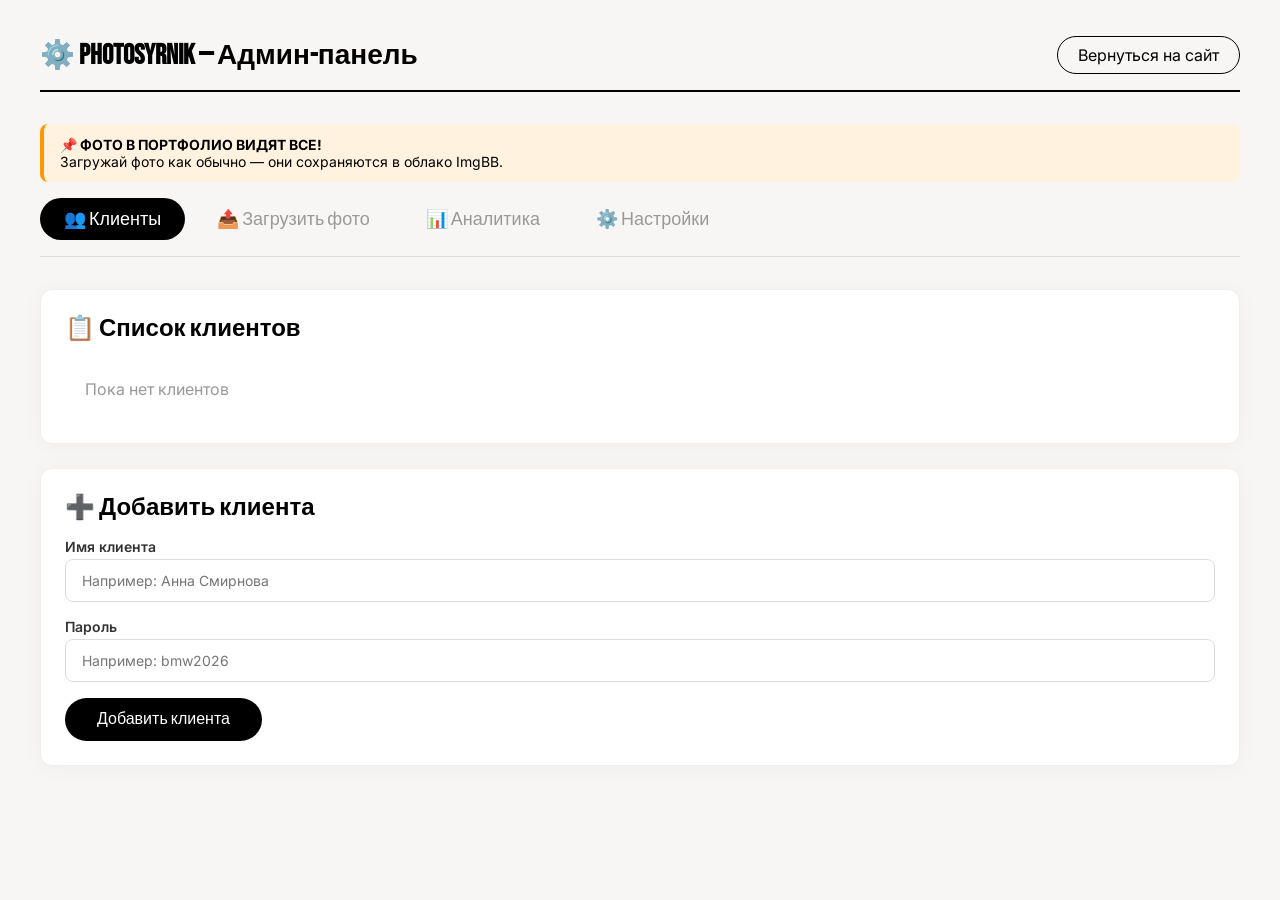
<file: admin.html>
<!DOCTYPE html>
<html lang="ru">
<head>
    <meta charset="UTF-8" />
    <meta name="viewport" content="width=device-width, initial-scale=1.0" />
    <title>Админ-панель — PHOTOSYRNIK</title>
    <link rel="manifest" href="manifest.json" />
    <link href="https://fonts.googleapis.com/css2?family=Bebas+Neue&family=Inter:wght@300;400;600;700;900&display=swap" rel="stylesheet" />
    <style>
        * { margin: 0; padding: 0; box-sizing: border-box; }
        body { font-family: 'Inter', sans-serif; background: #f8f6f4; padding: 20px; }
        .container { max-width: 1200px; margin: 0 auto; }

        .admin-header { display: flex; justify-content: space-between; align-items: center; padding: 16px 0; border-bottom: 2px solid #000; margin-bottom: 32px; flex-wrap: wrap; gap: 16px; }
        .admin-header h1 { font-family: 'Bebas Neue', sans-serif; font-size: 28px; }
        .admin-header a { color: #000; text-decoration: none; padding: 8px 20px; border: 1px solid #000; border-radius: 30px; transition: all 0.3s ease; }
        .admin-header a:hover { background: #000; color: #fff; }

        .admin-tabs { display: flex; gap: 8px; flex-wrap: wrap; margin-bottom: 32px; border-bottom: 1px solid #ddd; padding-bottom: 16px; }
        .admin-tab { padding: 10px 24px; background: none; border: none; font-family: 'Bebas Neue', sans-serif; font-size: 18px; cursor: pointer; color: #999; border-radius: 30px; transition: all 0.3s ease; }
        .admin-tab.active { color: #fff; background: #000; }
        .admin-tab:hover { color: #000; }

        .admin-panel { display: none; animation: fadeIn 0.3s ease; }
        .admin-panel.active { display: block; }
        @keyframes fadeIn { from { opacity: 0; transform: translateY(10px); } to { opacity: 1; transform: translateY(0); } }

        .card { background: #fff; border-radius: 12px; padding: 24px; box-shadow: 0 2px 20px rgba(0,0,0,0.04); margin-bottom: 24px; border: 1px solid #eee; }
        .card h3 { font-family: 'Bebas Neue', sans-serif; font-size: 24px; margin-bottom: 16px; }

        .form-group { margin-bottom: 16px; }
        .form-group label { display: block; font-weight: 600; font-size: 14px; margin-bottom: 4px; color: #333; }
        .form-group input, .form-group select { width: 100%; padding: 12px 16px; border: 1px solid #ddd; border-radius: 8px; font-family: 'Inter', sans-serif; font-size: 14px; }
        .form-group input:focus, .form-group select:focus { outline: none; border-color: #000; }

        .btn-admin { padding: 12px 32px; background: #000; color: #fff; border: none; border-radius: 50px; font-family: 'Bebas Neue', sans-serif; font-size: 16px; cursor: pointer; transition: all 0.3s ease; }
        .btn-admin:hover { background: #333; }
        .btn-danger { background: #e53935; }
        .btn-danger:hover { background: #c62828; }
        .btn-upload { background: #2e7d32; }
        .btn-upload:hover { background: #1b5e20; }
        .btn-upload:disabled { opacity: 0.5; cursor: not-allowed; }

        .client-list { list-style: none; padding: 0; }
        .client-list li { display: flex; justify-content: space-between; align-items: center; padding: 12px 16px; border-bottom: 1px solid #f0f0f0; flex-wrap: wrap; gap: 8px; }
        .client-list li:last-child { border-bottom: none; }
        .client-name { font-weight: 600; }
        .client-pass { color: #999; font-size: 13px; }

        .stats-grid { display: grid; grid-template-columns: repeat(auto-fill, minmax(200px, 1fr)); gap: 16px; }
        .stat-item { background: #f8f6f4; padding: 20px; border-radius: 12px; text-align: center; }
        .stat-number { font-family: 'Bebas Neue', sans-serif; font-size: 36px; color: #000; }
        .stat-label { font-size: 13px; color: #888; }

        .admin-message { padding: 12px 16px; border-radius: 8px; margin-bottom: 16px; display: none; }
        .admin-message.success { display: block; background: #e8f5e9; color: #2e7d32; }
        .admin-message.error { display: block; background: #ffebee; color: #c62828; }
        .admin-message.info { display: block; background: #e3f2fd; color: #0d47a1; }

        .upload-preview { display: grid; grid-template-columns: repeat(auto-fill, minmax(120px, 1fr)); gap: 12px; margin-top: 12px; }
        .upload-preview img { width: 100%; aspect-ratio: 1; object-fit: cover; border-radius: 8px; border: 1px solid #eee; }
        .upload-preview .file-item { background: #f0f0f0; padding: 8px; border-radius: 8px; text-align: center; font-size: 12px; word-break: break-all; }

        .progress-bar { width: 100%; height: 6px; background: #e0e0e0; border-radius: 4px; margin-top: 12px; overflow: hidden; display: none; }
        .progress-bar .fill { height: 100%; background: #2e7d32; width: 0%; transition: width 0.3s ease; }

        .admin-note { background: #fff3e0; padding: 12px 16px; border-radius: 8px; border-left: 4px solid #ff9800; margin-bottom: 16px; font-size: 14px; }

        @media (max-width: 768px) {
            .admin-header { flex-direction: column; align-items: flex-start; }
            .admin-header h1 { font-size: 24px; }
        }
    </style>
</head>
<body>
    <div class="container">

        <header class="admin-header">
            <h1>⚙️ PHOTOSYRNIK — Админ-панель</h1>
            <a href="index.html">Вернуться на сайт</a>
        </header>

        <div class="admin-note">
            <strong>📌 ФОТО В ПОРТФОЛИО ВИДЯТ ВСЕ!</strong>
            <br>Загружай фото как обычно — они сохраняются в облако ImgBB.
        </div>

        <div id="adminMessage" class="admin-message"></div>

        <div class="admin-tabs">
            <button class="admin-tab active" data-tab="clients">👥 Клиенты</button>
            <button class="admin-tab" data-tab="upload">📤 Загрузить фото</button>
            <button class="admin-tab" data-tab="analytics">📊 Аналитика</button>
            <button class="admin-tab" data-tab="settings">⚙️ Настройки</button>
        </div>

        <!-- ===== КЛИЕНТЫ ===== -->
        <div class="admin-panel active" id="panel-clients">
            <div class="card">
                <h3>📋 Список клиентов</h3>
                <ul class="client-list" id="clientList"></ul>
            </div>
            <div class="card">
                <h3>➕ Добавить клиента</h3>
                <form id="addClientForm">
                    <div class="form-group">
                        <label for="clientName">Имя клиента</label>
                        <input type="text" id="clientName" placeholder="Например: Анна Смирнова" required />
                    </div>
                    <div class="form-group">
                        <label for="clientPassword">Пароль</label>
                        <input type="text" id="clientPassword" placeholder="Например: bmw2026" required />
                    </div>
                    <button type="submit" class="btn-admin">Добавить клиента</button>
                </form>
            </div>
        </div>

        <!-- ===== ЗАГРУЗКА ФОТО ===== -->
        <div class="admin-panel" id="panel-upload">
            <div class="card">
                <h3>📤 Загрузить фото</h3>
                <form id="uploadForm">
                    <div class="form-group">
                        <label for="uploadTarget">Куда загружаем?</label>
                        <select id="uploadTarget" required>
                            <option value="portfolio">🖼️ Портфолио (видят все)</option>
                            <option value="client">👤 Конкретному клиенту</option>
                        </select>
                    </div>
                    <div class="form-group" id="clientSelectGroup" style="display:none;">
                        <label for="uploadClient">Выберите клиента</label>
                        <select id="uploadClient">
                            <option value="">— Выберите —</option>
                        </select>
                    </div>
                    <div class="form-group">
                        <label for="uploadType">Тип файла</label>
                        <select id="uploadType" required>
                            <option value="photo">📸 Фото</option>
                            <option value="journal">📖 PDF-журнал</option>
                        </select>
                    </div>
                    <div class="form-group">
                        <label for="uploadFiles">Выберите файлы</label>
                        <input type="file" id="uploadFiles" multiple accept=".jpg,.jpeg,.png,.pdf" required />
                    </div>
                    <div class="upload-preview" id="uploadPreview"></div>
                    <div class="progress-bar" id="progressBar">
                        <div class="fill" id="progressFill"></div>
                    </div>
                    <button type="submit" class="btn-admin btn-upload" id="uploadBtn">
                        📤 Загрузить на сайт
                    </button>
                </form>
                <p style="font-size:13px; color:#999; margin-top:12px;">
                    Фото загружаются через ImgBB. Фото в портфолио видят все посетители сайта.
                </p>
            </div>

            <div class="card">
                <h3>📸 Текущие фото в портфолио</h3>
                <div id="portfolioList" style="display:flex; flex-wrap:wrap; gap:12px;"></div>
                <button onclick="clearPortfolio()" class="btn-admin btn-danger" style="margin-top:16px; padding:8px 20px;">
                    🗑️ Очистить всё портфолио
                </button>
            </div>
        </div>

        <!-- ===== АНАЛИТИКА ===== -->
        <div class="admin-panel" id="panel-analytics">
            <div class="card">
                <h3>📊 Статистика</h3>
                <div class="stats-grid">
                    <div class="stat-item">
                        <div class="stat-number" id="statClients">0</div>
                        <div class="stat-label">Всего клиентов</div>
                    </div>
                    <div class="stat-item">
                        <div class="stat-number" id="statPortfolio">0</div>
                        <div class="stat-label">Фото в портфолио</div>
                    </div>
                    <div class="stat-item">
                        <div class="stat-number" id="statClientPhotos">0</div>
                        <div class="stat-label">Фото у клиентов</div>
                    </div>
                </div>
            </div>
        </div>

        <!-- ===== НАСТРОЙКИ ===== -->
        <div class="admin-panel" id="panel-settings">
            <div class="card">
                <h3>⚙️ Настройки сайта</h3>
                <form id="settingsForm">
                    <div class="form-group">
                        <label for="siteTitle">Название сайта</label>
                        <input type="text" id="siteTitle" value="PHOTOSYRNIK" />
                    </div>
                    <div class="form-group">
                        <label for="sitePhone">Телефон</label>
                        <input type="text" id="sitePhone" value="+7 (911) 173-94-99" />
                    </div>
                    <div class="form-group">
                        <label for="siteEmail">Email</label>
                        <input type="email" id="siteEmail" value="photosyrnik@mail.ru" />
                    </div>
                    <div class="form-group">
                        <label for="siteInstagram">Instagram</label>
                        <input type="text" id="siteInstagram" value="https://instagram.com/photosyrnik" />
                    </div>
                    <div class="form-group">
                        <label for="siteTelegram">Telegram</label>
                        <input type="text" id="siteTelegram" value="https://t.me/dj_milena" />
                    </div>
                    <button type="submit" class="btn-admin">💾 Сохранить настройки</button>
                </form>
            </div>
        </div>

    </div>

    <script>
        // ============================================================
        // 1. ХРАНИЛИЩЕ
        // ============================================================
        let clients = [];
        let clientFiles = {};

        function loadData() {
            const saved = localStorage.getItem('photosyrnik_clients');
            if (saved) clients = JSON.parse(saved);
            const savedFiles = localStorage.getItem('photosyrnik_files');
            if (savedFiles) clientFiles = JSON.parse(savedFiles);
            renderClientList();
            updateSelect();
            updateStats();
            renderPortfolioList();
        }

        function saveData() {
            localStorage.setItem('photosyrnik_clients', JSON.stringify(clients));
            localStorage.setItem('photosyrnik_files', JSON.stringify(clientFiles));
            renderClientList();
            updateSelect();
            updateStats();
        }

        // ============================================================
        // 2. КЛИЕНТЫ
        // ============================================================
        function renderClientList() {
            const list = document.getElementById('clientList');
            if (clients.length === 0) {
                list.innerHTML = '<li style="color:#999; text-align:center; padding:20px;">Пока нет клиентов</li>';
                return;
            }
            list.innerHTML = clients.map((client, index) => {
                const files = clientFiles[client.name] || { photos: [], journals: [] };
                return `
                    <li>
                        <span>
                            <span class="client-name">${client.name}</span>
                            <span class="client-pass">пароль: ${client.password} (фото: ${files.photos.length}, журналы: ${files.journals.length})</span>
                        </span>
                        <button class="btn-admin btn-danger" style="padding:4px 12px; font-size:12px;" onclick="deleteClient(${index})">×</button>
                    </li>
                `;
            }).join('');
        }

        function updateSelect() {
            const select = document.getElementById('uploadClient');
            select.innerHTML = '<option value="">— Выберите —</option>';
            clients.forEach(c => {
                const opt = document.createElement('option');
                opt.value = c.name;
                opt.textContent = c.name;
                select.appendChild(opt);
            });
        }

        function updateStats() {
            document.getElementById('statClients').textContent = clients.length;
            const portfolio = JSON.parse(localStorage.getItem('photosyrnik_portfolio') || '[]');
            document.getElementById('statPortfolio').textContent = portfolio.length;
            let total = 0;
            for (let key in clientFiles) {
                total += clientFiles[key].photos?.length || 0;
            }
            document.getElementById('statClientPhotos').textContent = total;
        }

        document.getElementById('addClientForm').addEventListener('submit', function(e) {
            e.preventDefault();
            const name = document.getElementById('clientName').value.trim();
            const password = document.getElementById('clientPassword').value.trim();
            if (!name || !password) { showMessage('Заполни все поля!', 'error'); return; }
            if (clients.find(c => c.name === name)) { showMessage('Клиент уже есть!', 'error'); return; }
            clients.push({ name, password });
            clientFiles[name] = { photos: [], journals: [] };
            saveData();
            showMessage('✅ Клиент добавлен! Пароль: ' + password, 'success');
            this.reset();
        });

        function deleteClient(index) {
            const name = clients[index].name;
            clients.splice(index, 1);
            delete clientFiles[name];
            saveData();
            showMessage('🗑️ Клиент удалён', 'success');
        }

        // ============================================================
        // 3. ПОКАЗАТЬ/СКРЫТЬ ВЫБОР КЛИЕНТА
        // ============================================================
        document.getElementById('uploadTarget').addEventListener('change', function() {
            const group = document.getElementById('clientSelectGroup');
            group.style.display = this.value === 'client' ? 'block' : 'none';
        });

        // ============================================================
        // 4. ПРЕВЬЮ ФАЙЛОВ
        // ============================================================
        document.getElementById('uploadFiles').addEventListener('change', function() {
            const preview = document.getElementById('uploadPreview');
            preview.innerHTML = '';
            for (let file of this.files) {
                if (file.type.startsWith('image/')) {
                    const reader = new FileReader();
                    reader.onload = (e) => {
                        const img = document.createElement('img');
                        img.src = e.target.result;
                        preview.appendChild(img);
                    };
                    reader.readAsDataURL(file);
                } else {
                    const div = document.createElement('div');
                    div.className = 'file-item';
                    div.textContent = '📄 ' + file.name;
                    preview.appendChild(div);
                }
            }
        });

        // ============================================================
        // 5. ЗАГРУЗКА НА ImgBB (БЕЗ ТОКЕНА!)
        // ============================================================
        const IGBB_API_KEY = '0a214e082517337d8c61464dfc6eb62e'; // ВСТАВЬ СВОЙ КЛЮЧ

        async function uploadToImgBB(file) {
            const formData = new FormData();
            formData.append('key', IGBB_API_KEY);
            formData.append('image', file);

            const response = await fetch('https://api.imgbb.com/1/upload', {
                method: 'POST',
                body: formData
            });

            const data = await response.json();
            if (data.success) {
                return data.data.url;
            } else {
                throw new Error('Ошибка загрузки: ' + (data.error?.message || 'неизвестная ошибка'));
            }
        }

        document.getElementById('uploadForm').addEventListener('submit', async function(e) {
            e.preventDefault();

            const btn = document.getElementById('uploadBtn');
            const progressBar = document.getElementById('progressBar');
            const progressFill = document.getElementById('progressFill');

            const target = document.getElementById('uploadTarget').value;
            const type = document.getElementById('uploadType').value;
            const files = document.getElementById('uploadFiles').files;
            const clientName = document.getElementById('uploadClient').value;

            if (files.length === 0) {
                showMessage('Выбери файлы!', 'error');
                return;
            }

            if (target === 'client' && !clientName) {
                showMessage('Выбери клиента!', 'error');
                return;
            }

            btn.disabled = true;
            btn.textContent = '⏳ Загрузка...';
            progressBar.style.display = 'block';
            progressFill.style.width = '0%';

            const uploadedLinks = [];
            const total = files.length;

            try {
                for (let i = 0; i < files.length; i++) {
                    const file = files[i];
                    const url = await uploadToImgBB(file);
                    uploadedLinks.push({ url, name: file.name });
                    progressFill.style.width = ((i + 1) / total * 100) + '%';
                }

                // === ПОРТФОЛИО (ВИДЯТ ВСЕ) ===
                if (target === 'portfolio') {
                    const portfolio = JSON.parse(localStorage.getItem('photosyrnik_portfolio') || '[]');
                    uploadedLinks.forEach(item => {
                        portfolio.push({ link: item.url, name: item.name });
                    });
                    localStorage.setItem('photosyrnik_portfolio', JSON.stringify(portfolio));
                    renderPortfolioList();
                    showMessage('✅ Загружено ' + uploadedLinks.length + ' фото в портфолио!', 'success');
                } else {
                    // === КЛИЕНТУ ===
                    if (!clientFiles[clientName]) {
                        clientFiles[clientName] = { photos: [], journals: [] };
                    }
                    const key = type === 'photo' ? 'photos' : 'journals';
                    uploadedLinks.forEach(item => {
                        clientFiles[clientName][key].push({ link: item.url, name: item.name });
                    });
                    saveData();
                    showMessage('✅ Загружено ' + uploadedLinks.length + ' файлов для ' + clientName, 'success');
                }

                document.getElementById('uploadPreview').innerHTML = '';
                this.reset();
                updateStats();

            } catch (error) {
                showMessage('❌ Ошибка: ' + error.message, 'error');
            }

            btn.disabled = false;
            btn.textContent = '📤 Загрузить на сайт';
            progressBar.style.display = 'none';
            progressFill.style.width = '0%';
        });

        // ============================================================
        // 6. ПОРТФОЛИО
        // ============================================================
        function renderPortfolioList() {
            const portfolio = JSON.parse(localStorage.getItem('photosyrnik_portfolio') || '[]');
            const container = document.getElementById('portfolioList');
            if (portfolio.length === 0) {
                container.innerHTML = '<span style="color:#999;">Пока нет фото</span>';
                return;
            }
            container.innerHTML = portfolio.map((item, index) => `
                <div style="background:#f0f0f0; border-radius:8px; padding:8px; width:150px; text-align:center;">
                    <img src="${item.link}" alt="${item.name}" style="width:100%; aspect-ratio:1; object-fit:cover; border-radius:4px;" />
                    <div style="font-size:11px; margin-top:4px; word-break:break-all;">${item.name}</div>
                    <button onclick="removePortfolioPhoto(${index})" style="background:#e53935; color:#fff; border:none; border-radius:4px; padding:2px 8px; cursor:pointer; font-size:11px; margin-top:4px;">×</button>
                </div>
            `).join('');
        }

        function removePortfolioPhoto(index) {
            const portfolio = JSON.parse(localStorage.getItem('photosyrnik_portfolio') || '[]');
            portfolio.splice(index, 1);
            localStorage.setItem('photosyrnik_portfolio', JSON.stringify(portfolio));
            renderPortfolioList();
            updateStats();
            showMessage('🗑️ Фото удалено', 'success');
        }

        function clearPortfolio() {
            if (confirm('Удалить все фото из портфолио?')) {
                localStorage.setItem('photosyrnik_portfolio', '[]');
                renderPortfolioList();
                updateStats();
                showMessage('🗑️ Портфолио очищено', 'success');
            }
        }

        // ============================================================
        // 7. НАСТРОЙКИ
        // ============================================================
        document.getElementById('settingsForm').addEventListener('submit', function(e) {
            e.preventDefault();
            showMessage('✅ Настройки сохранены!', 'success');
        });

        // ============================================================
        // 8. СООБЩЕНИЯ
        // ============================================================
        function showMessage(text, type) {
            const el = document.getElementById('adminMessage');
            el.textContent = text;
            el.className = 'admin-message ' + type;
            setTimeout(() => el.className = 'admin-message', 5000);
        }

        // ============================================================
        // 9. ТАБЫ
        // ============================================================
        document.querySelectorAll('.admin-tab').forEach(tab => {
            tab.addEventListener('click', function() {
                document.querySelectorAll('.admin-tab').forEach(t => t.classList.remove('active'));
                this.classList.add('active');
                document.querySelectorAll('.admin-panel').forEach(p => p.classList.remove('active'));
                document.getElementById('panel-' + this.dataset.tab).classList.add('active');
            });
        });

        // ============================================================
        // 10. ЗАПУСК
        // ============================================================
        loadData();
    </script>
</body>
</html>
</file>
